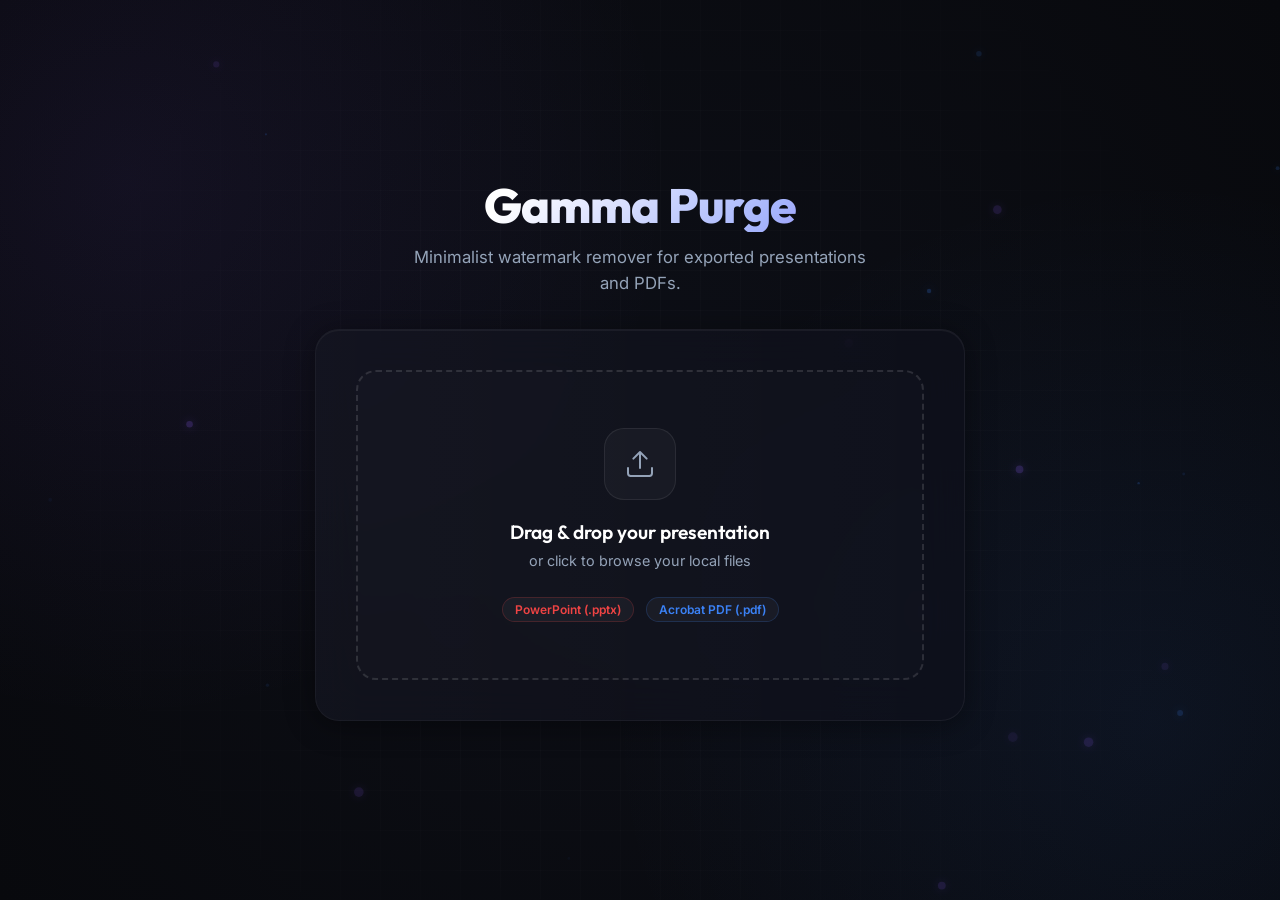
<file: public/index.html>
<!DOCTYPE html>
<html lang="en">
<head>
  <meta charset="UTF-8">
  <meta name="viewport" content="width=device-width, initial-scale=1.0">
  <meta name="description" content="Gamma Purge - Premium Web Application to instantly remove watermarks from exported Gamma Presentations and PDF documents.">
  <title>Gamma Purge | Clean Presentations</title>
  <link rel="stylesheet" href="static/css/style.css">
</head>
<body>
  <!-- Full-screen background grids and canvas particles -->
  <div class="bg-grid"></div>
  <canvas id="particleCanvas" style="position: absolute; top: 0; left: 0; width: 100%; height: 100%; z-index: 0; pointer-events: none; opacity: 0.4;"></canvas>

  <div class="app-container">
    <header>
      <h1>Gamma Purge</h1>
      <p class="subtitle">Minimalist watermark remover for exported presentations and PDFs.</p>
    </header>

    <main class="card" id="mainCard">
      <!-- STATE 1: UPLOAD ZONE -->
      <div id="stateUpload">
        <div class="upload-zone" id="dropZone">
          <input type="file" id="fileInput" accept=".pptx,.pdf">
          <div class="upload-icon-container">
            <svg viewBox="0 0 24 24">
              <path d="M21 15v4a2 2 0 0 1-2 2H5a2 2 0 0 1-2-2v-4M17 8l-5-5-5 5M12 3v12"/>
            </svg>
          </div>
          <div class="upload-text">
            <span class="upload-title">Drag & drop your presentation</span>
            <span class="upload-desc">or click to browse your local files</span>
          </div>
          <div class="format-tags">
            <span class="tag pptx">PowerPoint (.pptx)</span>
            <span class="tag pdf">Acrobat PDF (.pdf)</span>
          </div>
        </div>
      </div>

      <!-- STATE 2: SELECTED FILE VIEW -->
      <div id="stateSelected" class="file-details-container">
        <div class="file-item">
          <div class="file-preview-icon" id="fileIcon">
            <!-- Icon replaced by JS based on file type -->
          </div>
          <div class="file-info">
            <div class="file-name" id="selectedFileName">presentation.pptx</div>
            <div class="file-size" id="selectedFileSize">0.0 MB</div>
          </div>
          <button class="btn-remove" id="btnRemove" title="Remove File">
            <svg width="20" height="20" viewBox="0 0 24 24" fill="none" stroke="currentColor" stroke-width="2" stroke-linecap="round" stroke-linejoin="round">
              <polyline points="3 6 5 6 21 6"></polyline>
              <path d="M19 6v14a2 2 0 0 1-2 2H7a2 2 0 0 1-2-2V6m3 0V4a2 2 0 0 1 2-2h4a2 2 0 0 1 2 2v2"></path>
              <line x1="10" y1="11" x2="10" y2="17"></line>
              <line x1="14" y1="11" x2="14" y2="17"></line>
            </svg>
          </button>
        </div>
        <button class="btn-action" id="btnPurge">
          <svg width="20" height="20" viewBox="0 0 24 24" fill="none" stroke="currentColor" stroke-width="2" stroke-linecap="round" stroke-linejoin="round">
            <polygon points="13 2 3 14 12 14 11 22 21 10 12 10 13 2"></polygon>
          </svg>
          Purge Watermark
        </button>
      </div>

      <!-- STATE 3: PROCESSING LOADER -->
      <div id="stateProcessing" class="processing-container">
        <div class="spinner-outer">
          <div class="spinner-inner"></div>
          <div class="spinner-inner"></div>
          <div class="spinner-inner"></div>
        </div>
        <div>
          <h2 class="upload-title" style="margin-bottom: 0.5rem; font-weight: 500;">Cleaning document<span class="loading-dots"><span></span><span></span><span></span></span></h2>
        </div>
      </div>

      <!-- STATE 4: SUCCESS VIEW -->
      <div id="stateSuccess" class="success-container">
        <div class="success-icon-wrapper">
          <svg viewBox="0 0 24 24" fill="none" stroke="currentColor" stroke-width="2" stroke-linecap="round" stroke-linejoin="round">
            <path d="M22 11.08V12a10 10 0 1 1-5.93-9.14"></path>
            <polyline points="22 4 12 14.01 9 11.01"></polyline>
          </svg>
        </div>
        <div>
          <h2 class="success-title" style="font-weight: 600;">Cleaned!</h2>
        </div>
        <div class="download-box">
          <button class="btn-download" id="btnDownload">
            <svg width="20" height="20" viewBox="0 0 24 24" fill="none" stroke="currentColor" stroke-width="2" stroke-linecap="round" stroke-linejoin="round">
              <path d="M21 15v4a2 2 0 0 1-2 2H5a2 2 0 0 1-2-2v-4M7 10l5 5 5-5M12 15V3"/>
            </svg>
            Download File
          </button>
          <button class="btn-reset" id="btnReset">Clean another</button>
        </div>
      </div>
    </main>
  </div>

  <div id="toast" class="toast" style="display: none;">
    <svg width="20" height="20" viewBox="0 0 24 24" fill="none" stroke="currentColor" stroke-width="2" stroke-linecap="round" stroke-linejoin="round">
      <circle cx="12" cy="12" r="10"></circle>
      <line x1="12" y1="8" x2="12" y2="12"></line>
      <line x1="12" y1="16" x2="12.01" y2="16"></line>
    </svg>
    <span id="toastText">An error occurred!</span>
  </div>

  <script>
    const dropZone = document.getElementById('dropZone');
    const fileInput = document.getElementById('fileInput');
    const mainCard = document.getElementById('mainCard');
    
    const stateUpload = document.getElementById('stateUpload');
    const stateSelected = document.getElementById('stateSelected');
    const stateProcessing = document.getElementById('stateProcessing');
    const stateSuccess = document.getElementById('stateSuccess');
    
    const selectedFileName = document.getElementById('selectedFileName');
    const selectedFileSize = document.getElementById('selectedFileSize');
    const fileIcon = document.getElementById('fileIcon');
    
    const btnRemove = document.getElementById('btnRemove');
    const btnPurge = document.getElementById('btnPurge');
    const btnDownload = document.getElementById('btnDownload');
    const btnReset = document.getElementById('btnReset');
    
    let activeFile = null;
    let downloadUrl = null;
    let downloadName = '';

    // Drag and drop event handlers
    ['dragenter', 'dragover'].forEach(eventName => {
      dropZone.addEventListener(eventName, (e) => {
        e.preventDefault();
        dropZone.classList.add('dragover');
      }, false);
    });

    ['dragleave', 'drop'].forEach(eventName => {
      dropZone.addEventListener(eventName, (e) => {
        e.preventDefault();
        dropZone.classList.remove('dragover');
      }, false);
    });

    dropZone.addEventListener('drop', (e) => {
      const dt = e.dataTransfer;
      const files = dt.files;
      if (files.length > 0) {
        handleFileSelect(files[0]);
      }
    });

    fileInput.addEventListener('change', (e) => {
      if (fileInput.files.length > 0) {
        handleFileSelect(fileInput.files[0]);
      }
    });

    function handleFileSelect(file) {
      const ext = file.name.substring(file.name.lastIndexOf('.')).toLowerCase();
      if (ext !== '.pptx' && ext !== '.pdf') {
        showToast('Invalid file format. Please upload a PPTX or PDF presentation.');
        return;
      }
      
      activeFile = file;
      selectedFileName.textContent = file.name;
      selectedFileSize.textContent = formatBytes(file.size);
      
      if (ext === '.pptx') {
        fileIcon.innerHTML = `
          <svg viewBox="0 0 24 24" fill="none" stroke="currentColor" stroke-width="2" stroke-linecap="round" stroke-linejoin="round" style="color: #ef4444;">
            <path d="M14 2H6a2 2 0 0 0-2 2v16a2 2 0 0 0 2 2h12a2 2 0 0 0 2-2V8z"></path>
            <polyline points="14 2 14 8 20 8"></polyline>
            <path d="M10 16v-6a2 2 0 0 1 4 0v6"></path>
            <line x1="10" y1="13" x2="14" y2="13"></line>
          </svg>
        `;
        fileIcon.style.background = 'rgba(239, 68, 68, 0.1)';
      } else {
        fileIcon.innerHTML = `
          <svg viewBox="0 0 24 24" fill="none" stroke="currentColor" stroke-width="2" stroke-linecap="round" stroke-linejoin="round" style="color: #3b82f6;">
            <path d="M14 2H6a2 2 0 0 0-2 2v16a2 2 0 0 0 2 2h12a2 2 0 0 0 2-2V8z"></path>
            <polyline points="14 2 14 8 20 8"></polyline>
            <line x1="16" y1="13" x2="8" y2="13"></line>
            <line x1="16" y1="17" x2="8" y2="17"></line>
            <polyline points="10 9 9 9 8 9"></polyline>
          </svg>
        `;
        fileIcon.style.background = 'rgba(59, 130, 246, 0.1)';
      }

      stateUpload.style.display = 'none';
      stateSelected.style.display = 'flex';
      mainCard.classList.add('glow-active');
    }

    btnRemove.addEventListener('click', () => {
      resetToUpload();
    });

    btnReset.addEventListener('click', () => {
      resetToUpload();
    });

    function resetToUpload() {
      activeFile = null;
      fileInput.value = '';
      if (downloadUrl) {
        URL.revokeObjectURL(downloadUrl);
        downloadUrl = null;
      }
      stateSelected.style.display = 'none';
      stateProcessing.style.display = 'none';
      stateSuccess.style.display = 'none';
      stateUpload.style.display = 'block';
      mainCard.classList.remove('glow-active');
    }

    btnPurge.addEventListener('click', async () => {
      if (!activeFile) return;
      
      stateSelected.style.display = 'none';
      stateProcessing.style.display = 'flex';
      
      const formData = new FormData();
      formData.append('file', activeFile);
      
      try {
        const startTime = Date.now();
        
        const response = await fetch('/api/remove-watermark', {
          method: 'POST',
          body: formData
        });
        
        if (!response.ok) {
          const contentType = response.headers.get("content-type");
          let errorMessage = "Server processing failed.";
          
          if (contentType && contentType.includes("application/json")) {
            const errorJson = await response.json();
            errorMessage = errorJson.error || errorMessage;
          } else {
            errorMessage = `Server Error: ${response.status} ${response.statusText} (Functions are activating on Netlify, please wait 30s)`;
          }
          throw new Error(errorMessage);
        }
        
        const fileBlob = await response.blob();
        downloadUrl = URL.createObjectURL(fileBlob);
        downloadName = 'no_watermark_' + activeFile.name;
        
        const elapsed = Date.now() - startTime;
        if (elapsed < 1500) {
          await sleep(1500 - elapsed);
        }
        
        stateProcessing.style.display = 'none';
        stateSuccess.style.display = 'flex';
        
      } catch (err) {
        showToast(err.message);
        stateProcessing.style.display = 'none';
        stateSelected.style.display = 'flex';
      }
    });

    btnDownload.addEventListener('click', () => {
      if (!downloadUrl) return;
      const link = document.createElement('a');
      link.href = downloadUrl;
      link.download = downloadName;
      document.body.appendChild(link);
      link.click();
      document.body.removeChild(link);
    });

    function formatBytes(bytes, decimals = 1) {
      if (bytes === 0) return '0 Bytes';
      const k = 1024;
      const dm = decimals < 0 ? 0 : decimals;
      const sizes = ['Bytes', 'KB', 'MB', 'GB'];
      const i = Math.floor(Math.log(bytes) / Math.log(k));
      return parseFloat((bytes / Math.pow(k, i)).toFixed(dm)) + ' ' + sizes[i];
    }

    function sleep(ms) {
      return new Promise(resolve => setTimeout(resolve, ms));
    }

    function showToast(message) {
      const toast = document.getElementById('toast');
      const toastText = document.getElementById('toastText');
      toastText.textContent = message;
      toast.style.display = 'flex';
      
      setTimeout(() => {
        toast.style.animation = 'none';
        toast.offsetHeight; 
        toast.style.display = 'none';
      }, 6000);
    }

    // Canvas Background Particles
    const canvas = document.getElementById('particleCanvas');
    const ctx = canvas.getContext('2d');
    
    let particles = [];
    const particleCount = 25;
    
    function resizeCanvas() {
      canvas.width = window.innerWidth;
      canvas.height = window.innerHeight;
    }
    
    window.addEventListener('resize', resizeCanvas);
    resizeCanvas();
    
    class Particle {
      constructor() {
        this.reset();
      }
      
      reset() {
        this.x = Math.random() * canvas.width;
        this.y = Math.random() * canvas.height;
        this.size = Math.random() * 4 + 1;
        this.speedX = Math.random() * 0.4 - 0.2;
        this.speedY = Math.random() * 0.4 - 0.2;
        this.alpha = Math.random() * 0.5 + 0.1;
      }
      
      update() {
        this.x += this.speedX;
        this.y += this.speedY;
        this.alpha += Math.random() * 0.02 - 0.01;
        if (this.alpha <= 0) this.alpha = 0.05;
        if (this.alpha > 0.6) this.alpha = 0.6;
        
        if (this.x < 0 || this.x > canvas.width || this.y < 0 || this.y > canvas.height) {
          this.reset();
        }
      }
      
      draw() {
        ctx.save();
        ctx.globalAlpha = this.alpha;
        ctx.beginPath();
        ctx.arc(this.x, this.y, this.size, 0, Math.PI * 2);
        
        if (this.size > 3) {
          ctx.fillStyle = '#8b5cf6';
        } else {
          ctx.fillStyle = '#3b82f6';
        }
        ctx.shadowBlur = 10;
        ctx.shadowColor = ctx.fillStyle;
        ctx.fill();
        ctx.restore();
      }
    }
    
    for (let i = 0; i < particleCount; i++) {
      particles.push(new Particle());
    }
    
    function animate() {
      ctx.clearRect(0, 0, canvas.width, canvas.height);
      particles.forEach(p => {
        p.update();
        p.draw();
      });
      requestAnimationFrame(animate);
    }
    
    animate();
  </script>
</body>
</html>
</file>
<file: public/static/css/style.css>
/* -------------------------------------------------------------
 * Premium Design System & Stylesheet for Gamma Watermark Remover
 * Featuring custom animations, glassmorphism, and neon gradients.
 * ------------------------------------------------------------- */

@import url('https://fonts.googleapis.com/css2?family=Inter:wght@300;400;500;600;700&family=Outfit:wght@400;500;600;700;800&display=swap');

:root {
  --bg-primary: #08090d;
  --bg-secondary: #0d0f17;
  --accent-purple: #8b5cf6;
  --accent-blue: #3b82f6;
  --accent-glow: rgba(139, 92, 246, 0.15);
  --text-white: #ffffff;
  --text-muted: #94a3b8;
  --glass-bg: rgba(15, 17, 28, 0.7);
  --glass-border: rgba(255, 255, 255, 0.06);
  --glass-glow-border: rgba(139, 92, 246, 0.3);
  --font-display: 'Outfit', sans-serif;
  --font-sans: 'Inter', sans-serif;
  --transition-smooth: all 0.4s cubic-bezier(0.16, 1, 0.3, 1);
}

* {
  box-sizing: border-box;
  margin: 0;
  padding: 0;
  -webkit-font-smoothing: antialiased;
  -moz-osx-font-smoothing: grayscale;
}

body {
  font-family: var(--font-sans);
  background-color: var(--bg-primary);
  background-image: 
    radial-gradient(circle at 10% 20%, rgba(139, 92, 246, 0.08) 0%, transparent 40%),
    radial-gradient(circle at 90% 80%, rgba(59, 130, 246, 0.08) 0%, transparent 40%),
    radial-gradient(circle at 50% 50%, rgba(13, 15, 23, 1) 0%, rgba(8, 9, 13, 1) 100%);
  color: var(--text-white);
  min-height: 100vh;
  display: flex;
  flex-direction: column;
  align-items: center;
  justify-content: center;
  overflow-x: hidden;
  padding: 2rem 1rem;
}

/* Background grid effect */
.bg-grid {
  position: absolute;
  top: 0;
  left: 0;
  width: 100%;
  height: 100%;
  background-image: linear-gradient(rgba(255, 255, 255, 0.015) 1px, transparent 1px),
                    linear-gradient(90deg, rgba(255, 255, 255, 0.015) 1px, transparent 1px);
  background-size: 40px 40px;
  background-position: center;
  mask-image: radial-gradient(circle, black 40%, transparent 90%);
  -webkit-mask-image: radial-gradient(circle, black 40%, transparent 90%);
  z-index: -1;
  pointer-events: none;
}

/* Container */
.app-container {
  width: 100%;
  max-width: 650px;
  z-index: 1;
  display: flex;
  flex-direction: column;
  gap: 2rem;
  animation: slideUp 0.8s cubic-bezier(0.16, 1, 0.3, 1) forwards;
}

/* Header Styles */
header {
  text-align: center;
}

.logo-badge {
  display: inline-flex;
  align-items: center;
  gap: 0.5rem;
  background: rgba(139, 92, 246, 0.1);
  border: 1px solid rgba(139, 92, 246, 0.2);
  padding: 0.5rem 1rem;
  border-radius: 9999px;
  font-family: var(--font-display);
  font-size: 0.85rem;
  font-weight: 600;
  color: #a78bfa;
  margin-bottom: 1.5rem;
  letter-spacing: 0.05em;
  text-transform: uppercase;
  backdrop-filter: blur(10px);
  box-shadow: 0 0 20px rgba(139, 92, 246, 0.05);
}

.logo-badge span {
  display: inline-block;
  width: 8px;
  height: 8px;
  background-color: var(--accent-purple);
  border-radius: 50%;
  box-shadow: 0 0 10px var(--accent-purple);
  animation: pulseGlow 2s infinite;
}

h1 {
  font-family: var(--font-display);
  font-size: 3rem;
  font-weight: 800;
  line-height: 1.1;
  margin-bottom: 0.75rem;
  background: linear-gradient(135deg, #ffffff 30%, #a5b4fc 70%, #8b5cf6 100%);
  -webkit-background-clip: text;
  -webkit-text-fill-color: transparent;
  letter-spacing: -0.02em;
}

.subtitle {
  font-size: 1.05rem;
  color: var(--text-muted);
  font-weight: 400;
  line-height: 1.6;
  max-width: 480px;
  margin: 0 auto;
}

/* Glassmorphism Card Wrapper */
.card {
  background: var(--glass-bg);
  border: 1px solid var(--glass-border);
  border-radius: 24px;
  padding: 2.5rem;
  backdrop-filter: blur(20px);
  -webkit-backdrop-filter: blur(20px);
  box-shadow: 
    0 4px 30px rgba(0, 0, 0, 0.4),
    inset 0 1px 0 rgba(255, 255, 255, 0.05);
  transition: var(--transition-smooth);
  position: relative;
  overflow: hidden;
}

.card::before {
  content: '';
  position: absolute;
  top: 0;
  left: -100%;
  width: 200%;
  height: 100%;
  background: linear-gradient(
    90deg,
    transparent 0%,
    rgba(255, 255, 255, 0.02) 50%,
    transparent 100%
  );
  transition: 0.8s;
  pointer-events: none;
}

.card:hover::before {
  left: 100%;
}

.card.glow-active {
  border-color: var(--glass-glow-border);
  box-shadow: 
    0 10px 40px rgba(139, 92, 246, 0.1),
    inset 0 1px 0 rgba(255, 255, 255, 0.1);
}

/* File Drop Area */
.upload-zone {
  border: 2px dashed rgba(255, 255, 255, 0.12);
  border-radius: 20px;
  padding: 3.5rem 2rem;
  text-align: center;
  cursor: pointer;
  background: rgba(255, 255, 255, 0.01);
  transition: var(--transition-smooth);
  display: flex;
  flex-direction: column;
  align-items: center;
  gap: 1.25rem;
  position: relative;
}

.upload-zone:hover, .upload-zone.dragover {
  border-color: var(--accent-purple);
  background: rgba(139, 92, 246, 0.03);
  transform: scale(0.99);
  box-shadow: inset 0 0 20px rgba(139, 92, 246, 0.05);
}

.upload-zone input[type="file"] {
  position: absolute;
  top: 0;
  left: 0;
  width: 100%;
  height: 100%;
  opacity: 0;
  cursor: pointer;
}

.upload-icon-container {
  width: 72px;
  height: 72px;
  background: rgba(255, 255, 255, 0.03);
  border: 1px solid rgba(255, 255, 255, 0.08);
  border-radius: 20px;
  display: flex;
  align-items: center;
  justify-content: center;
  transition: var(--transition-smooth);
}

.upload-zone:hover .upload-icon-container,
.upload-zone.dragover .upload-icon-container {
  background: var(--accent-purple);
  border-color: var(--accent-purple);
  box-shadow: 0 0 25px rgba(139, 92, 246, 0.4);
  color: var(--text-white);
  transform: translateY(-5px);
}

.upload-icon-container svg {
  width: 32px;
  height: 32px;
  fill: none;
  stroke: currentColor;
  stroke-width: 1.5;
  stroke-linecap: round;
  stroke-linejoin: round;
  color: var(--text-muted);
  transition: var(--transition-smooth);
}

.upload-zone:hover .upload-icon-container svg,
.upload-zone.dragover .upload-icon-container svg {
  color: var(--text-white);
}

.upload-text {
  display: flex;
  flex-direction: column;
  gap: 0.5rem;
}

.upload-title {
  font-family: var(--font-display);
  font-size: 1.2rem;
  font-weight: 600;
  color: var(--text-white);
}

.upload-desc {
  font-size: 0.9rem;
  color: var(--text-muted);
}

.format-tags {
  display: flex;
  gap: 0.75rem;
  margin-top: 0.5rem;
}

.tag {
  font-size: 0.75rem;
  font-weight: 600;
  padding: 0.25rem 0.75rem;
  border-radius: 9999px;
  background: rgba(255, 255, 255, 0.04);
  border: 1px solid rgba(255, 255, 255, 0.06);
  color: var(--text-muted);
  transition: var(--transition-smooth);
}

.tag.pptx {
  border-color: rgba(239, 68, 68, 0.2);
  color: #ef4444;
}

.tag.pdf {
  border-color: rgba(59, 130, 246, 0.2);
  color: #3b82f6;
}

/* Selected File View */
.file-details-container {
  display: none;
  flex-direction: column;
  gap: 1.5rem;
}

.file-item {
  display: flex;
  align-items: center;
  gap: 1rem;
  background: rgba(255, 255, 255, 0.02);
  border: 1px solid rgba(255, 255, 255, 0.06);
  padding: 1.25rem;
  border-radius: 16px;
}

.file-preview-icon {
  width: 48px;
  height: 48px;
  border-radius: 12px;
  display: flex;
  align-items: center;
  justify-content: center;
  background: rgba(139, 92, 246, 0.1);
  color: var(--accent-purple);
}

.file-preview-icon svg {
  width: 24px;
  height: 24px;
}

.file-info {
  flex: 1;
  overflow: hidden;
}

.file-name {
  font-family: var(--font-display);
  font-size: 1.05rem;
  font-weight: 600;
  white-space: nowrap;
  overflow: hidden;
  text-overflow: ellipsis;
}

.file-size {
  font-size: 0.85rem;
  color: var(--text-muted);
  margin-top: 0.25rem;
}

.btn-remove {
  background: transparent;
  border: none;
  color: var(--text-muted);
  cursor: pointer;
  padding: 0.5rem;
  border-radius: 8px;
  transition: var(--transition-smooth);
}

.btn-remove:hover {
  background: rgba(239, 68, 68, 0.1);
  color: #ef4444;
}

/* Button UI */
.btn-action {
  width: 100%;
  font-family: var(--font-display);
  font-weight: 600;
  font-size: 1.1rem;
  padding: 1.1rem;
  border-radius: 16px;
  border: none;
  cursor: pointer;
  display: flex;
  align-items: center;
  justify-content: center;
  gap: 0.75rem;
  background: linear-gradient(135deg, var(--accent-purple) 0%, var(--accent-blue) 100%);
  color: var(--text-white);
  box-shadow: 0 10px 25px rgba(139, 92, 246, 0.25);
  transition: var(--transition-smooth);
}

.btn-action:hover {
  transform: translateY(-2px);
  box-shadow: 0 15px 30px rgba(139, 92, 246, 0.4);
}

.btn-action:active {
  transform: translateY(0);
}

/* Loader / Processing state */
.processing-container {
  display: none;
  flex-direction: column;
  gap: 2rem;
  align-items: center;
  text-align: center;
  padding: 1rem 0;
}

.spinner-outer {
  position: relative;
  width: 80px;
  height: 80px;
}

.spinner-inner {
  box-sizing: border-box;
  display: block;
  position: absolute;
  width: 80px;
  height: 80px;
  border: 4px solid transparent;
  border-radius: 50%;
  animation: spinnerRing 1.2s cubic-bezier(0.5, 0, 0.5, 1) infinite;
  border-top-color: var(--accent-purple);
}
.spinner-inner:nth-child(2) {
  animation-delay: -0.3s;
  border-top-color: var(--accent-blue);
}
.spinner-inner:nth-child(3) {
  animation-delay: -0.6s;
  border-top-color: #a78bfa;
}

.loading-dots {
  display: inline-flex;
  gap: 4px;
}

.loading-dots span {
  width: 6px;
  height: 6px;
  background-color: var(--text-white);
  border-radius: 50%;
  display: inline-block;
  animation: dotBlink 1.4s infinite both;
}

.loading-dots span:nth-child(2) {
  animation-delay: .2s;
}

.loading-dots span:nth-child(3) {
  animation-delay: .4s;
}

/* Multi-stage process list */
.process-steps {
  width: 100%;
  display: flex;
  flex-direction: column;
  gap: 1rem;
  text-align: left;
  background: rgba(255, 255, 255, 0.015);
  border: 1px solid rgba(255, 255, 255, 0.04);
  padding: 1.5rem;
  border-radius: 16px;
  max-width: 450px;
}

.step-item {
  display: flex;
  align-items: center;
  gap: 0.75rem;
  font-size: 0.95rem;
  color: var(--text-muted);
  transition: var(--transition-smooth);
}

.step-icon {
  width: 20px;
  height: 20px;
  border-radius: 50%;
  border: 2px solid rgba(255, 255, 255, 0.1);
  display: flex;
  align-items: center;
  justify-content: center;
  font-size: 0.7rem;
  font-weight: bold;
  color: transparent;
  transition: var(--transition-smooth);
}

.step-item.active {
  color: var(--text-white);
  font-weight: 500;
}

.step-item.active .step-icon {
  border-color: var(--accent-purple);
  background: rgba(139, 92, 246, 0.1);
  color: var(--accent-purple);
  box-shadow: 0 0 10px rgba(139, 92, 246, 0.3);
}

.step-item.completed {
  color: #10b981;
}

.step-item.completed .step-icon {
  border-color: #10b981;
  background: rgba(16, 185, 129, 0.1);
  color: #10b981;
}

/* Success View */
.success-container {
  display: none;
  flex-direction: column;
  align-items: center;
  text-align: center;
  gap: 2rem;
}

.success-icon-wrapper {
  width: 90px;
  height: 90px;
  background: rgba(16, 185, 129, 0.1);
  border: 1px solid rgba(16, 185, 129, 0.2);
  border-radius: 50%;
  display: flex;
  align-items: center;
  justify-content: center;
  color: #10b981;
  box-shadow: 0 0 30px rgba(16, 185, 129, 0.15);
  animation: pulseSuccess 2s infinite;
}

.success-icon-wrapper svg {
  width: 42px;
  height: 42px;
}

.success-title {
  font-family: var(--font-display);
  font-size: 1.8rem;
  font-weight: 700;
}

.success-desc {
  font-size: 1rem;
  color: var(--text-muted);
  max-width: 400px;
  line-height: 1.5;
}

.download-box {
  width: 100%;
  display: flex;
  flex-direction: column;
  gap: 1rem;
}

.btn-download {
  width: 100%;
  font-family: var(--font-display);
  font-weight: 600;
  font-size: 1.1rem;
  padding: 1.1rem;
  border-radius: 16px;
  border: none;
  cursor: pointer;
  display: flex;
  align-items: center;
  justify-content: center;
  gap: 0.75rem;
  background: linear-gradient(135deg, #10b981 0%, #059669 100%);
  color: var(--text-white);
  box-shadow: 0 10px 25px rgba(16, 185, 129, 0.25);
  transition: var(--transition-smooth);
}

.btn-download:hover {
  transform: translateY(-2px);
  box-shadow: 0 15px 30px rgba(16, 185, 129, 0.4);
}

.btn-reset {
  background: transparent;
  border: 1px solid rgba(255, 255, 255, 0.1);
  color: var(--text-muted);
  font-family: var(--font-display);
  font-weight: 500;
  padding: 0.85rem;
  border-radius: 12px;
  cursor: pointer;
  transition: var(--transition-smooth);
}

.btn-reset:hover {
  background: rgba(255, 255, 255, 0.03);
  color: var(--text-white);
  border-color: rgba(255, 255, 255, 0.2);
}

/* Features List at Footer */
.features-grid {
  display: grid;
  grid-template-columns: repeat(3, 1fr);
  gap: 1rem;
  text-align: center;
}

.feature-item {
  background: var(--glass-bg);
  border: 1px solid var(--glass-border);
  padding: 1.25rem 1rem;
  border-radius: 16px;
  backdrop-filter: blur(10px);
  display: flex;
  flex-direction: column;
  align-items: center;
  gap: 0.5rem;
  transition: var(--transition-smooth);
}

.feature-item:hover {
  transform: translateY(-3px);
  border-color: rgba(255, 255, 255, 0.1);
  background: rgba(255, 255, 255, 0.02);
}

.feature-icon {
  color: var(--accent-purple);
  display: flex;
  align-items: center;
  justify-content: center;
}

.feature-icon svg {
  width: 24px;
  height: 24px;
}

.feature-title {
  font-family: var(--font-display);
  font-size: 0.95rem;
  font-weight: 600;
  color: var(--text-white);
}

.feature-desc {
  font-size: 0.75rem;
  color: var(--text-muted);
  line-height: 1.4;
}

/* Alerts and notifications */
.toast {
  position: fixed;
  bottom: 2rem;
  right: 2rem;
  background: #ef4444;
  color: white;
  padding: 1rem 1.5rem;
  border-radius: 12px;
  box-shadow: 0 10px 25px rgba(239, 68, 68, 0.3);
  font-size: 0.95rem;
  font-weight: 500;
  z-index: 9999;
  display: flex;
  align-items: center;
  gap: 0.75rem;
  animation: slideInRight 0.3s cubic-bezier(0.16, 1, 0.3, 1) forwards;
}

/* Animations */
@keyframes slideUp {
  from {
    opacity: 0;
    transform: translateY(30px);
  }
  to {
    opacity: 1;
    transform: translateY(0);
  }
}

@keyframes slideInRight {
  from {
    opacity: 0;
    transform: translateX(50px);
  }
  to {
    opacity: 1;
    transform: translateX(0);
  }
}

@keyframes pulseGlow {
  0%, 100% {
    transform: scale(1);
    opacity: 1;
    box-shadow: 0 0 10px var(--accent-purple);
  }
  50% {
    transform: scale(1.15);
    opacity: 0.6;
    box-shadow: 0 0 20px var(--accent-purple);
  }
}

@keyframes pulseSuccess {
  0%, 100% {
    box-shadow: 0 0 30px rgba(16, 185, 129, 0.15);
  }
  50% {
    box-shadow: 0 0 50px rgba(16, 185, 129, 0.35);
  }
}

@keyframes spinnerRing {
  0% {
    transform: rotate(0deg);
  }
  100% {
    transform: rotate(360deg);
  }
}

@keyframes dotBlink {
  0%, 100% {
    opacity: 0.2;
    transform: scale(0.8);
  }
  50% {
    opacity: 1;
    transform: scale(1.2);
  }
}

/* Responsive queries */
@media (max-width: 640px) {
  h1 {
    font-size: 2.2rem;
  }
  .card {
    padding: 1.5rem;
  }
  .features-grid {
    grid-template-columns: 1fr;
  }
}
</file>
